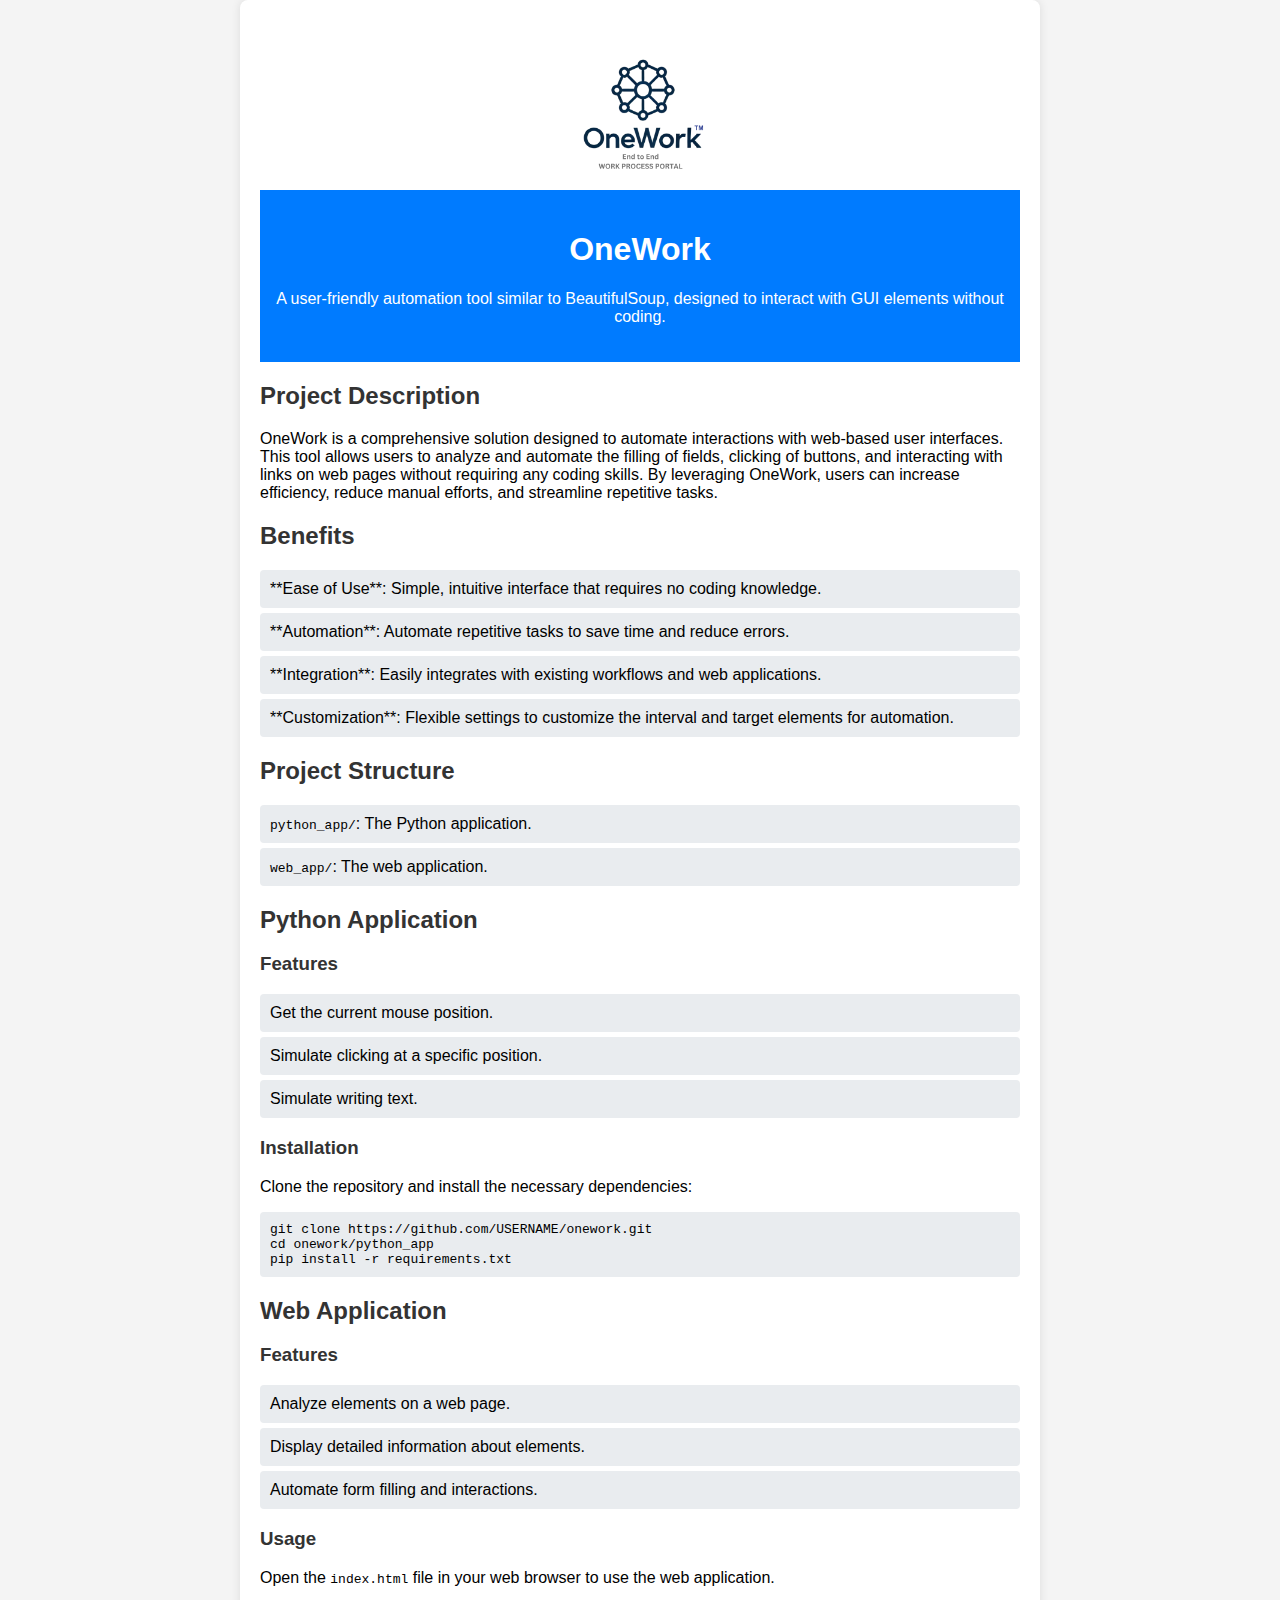
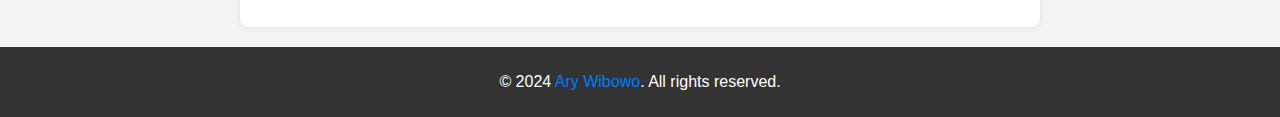
<file: index.html>
<!DOCTYPE html>
<html lang="en">
<head>
    <meta charset="UTF-8">
    <meta name="viewport" content="width=device-width, initial-scale=1.0">
    <title>OneWork Web App</title>
    <link rel="stylesheet" href="css/styles.css">
</head>
<body>
    <main>
        <div class="logo-container">
            <img src="images/logo.png" alt="OneWork Logo" class="logo">
        </div>
        <header>
            <h1>OneWork</h1>
            <p>A user-friendly automation tool similar to BeautifulSoup, designed to interact with GUI elements without coding.</p>
        </header>
        <section>
            <h2>Project Description</h2>
            <p>OneWork is a comprehensive solution designed to automate interactions with web-based user interfaces. This tool allows users to analyze and automate the filling of fields, clicking of buttons, and interacting with links on web pages without requiring any coding skills. By leveraging OneWork, users can increase efficiency, reduce manual efforts, and streamline repetitive tasks.</p>
            <h2>Benefits</h2>
            <ul>
                <li>**Ease of Use**: Simple, intuitive interface that requires no coding knowledge.</li>
                <li>**Automation**: Automate repetitive tasks to save time and reduce errors.</li>
                <li>**Integration**: Easily integrates with existing workflows and web applications.</li>
                <li>**Customization**: Flexible settings to customize the interval and target elements for automation.</li>
            </ul>
        </section>
        <section>
            <h2>Project Structure</h2>
            <ul>
                <li><code>python_app/</code>: The Python application.</li>
                <li><code>web_app/</code>: The web application.</li>
            </ul>
        </section>
        <section>
            <h2>Python Application</h2>
            <h3>Features</h3>
            <ul>
                <li>Get the current mouse position.</li>
                <li>Simulate clicking at a specific position.</li>
                <li>Simulate writing text.</li>
            </ul>
            <h3>Installation</h3>
            <p>Clone the repository and install the necessary dependencies:</p>
            <pre><code>git clone https://github.com/USERNAME/onework.git
cd onework/python_app
pip install -r requirements.txt</code></pre>
        </section>
        <section>
            <h2>Web Application</h2>
            <h3>Features</h3>
            <ul>
                <li>Analyze elements on a web page.</li>
                <li>Display detailed information about elements.</li>
                <li>Automate form filling and interactions.</li>
            </ul>
            <h3>Usage</h3>
            <p>Open the <code>index.html</code> file in your web browser to use the web application.</p>
        </section>
    </main>
    <footer>
        <p>&copy; 2024 <a href="https://www.arywibowo.id">Ary Wibowo</a>. All rights reserved.</p>
    </footer>
    <script src="js/main.js"></script>
</body>
</html>
</file>
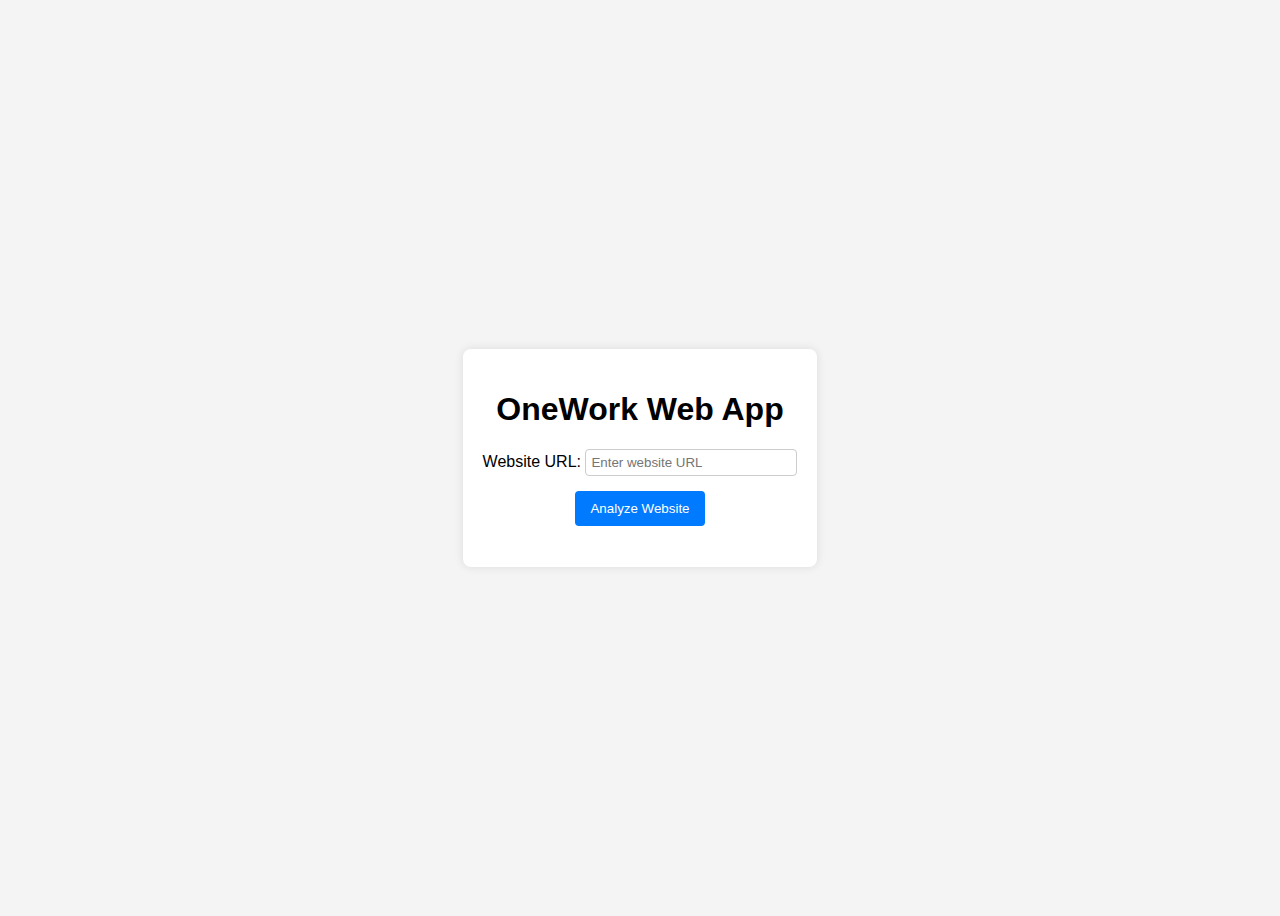
<file: web_app/index.html>
<!DOCTYPE html>
<html lang="en">
<head>
    <meta charset="UTF-8">
    <meta name="viewport" content="width=device-width, initial-scale=1.0">
    <title>OneWork Web App</title>
    <link rel="stylesheet" href="css/styles.css">
</head>
<body>
    <div class="container">
        <h1>OneWork Web App</h1>
        <div class="input-group">
            <label for="url">Website URL:</label>
            <input type="text" id="url" name="url" placeholder="Enter website URL">
        </div>
        <button onclick="analyzeWebsite()">Analyze Website</button>
        <div id="elementsInfo"></div>
        <div id="automationSection" style="display: none;">
            <h2>Automation Settings</h2>
            <div class="input-group">
                <label for="fieldId">Field ID:</label>
                <input type="text" id="fieldId" name="fieldId">
            </div>
            <div class="input-group">
                <label for="text">Text to Enter:</label>
                <input type="text" id="text" name="text">
            </div>
            <div class="input-group">
                <label for="interval">Interval (seconds):</label>
                <select id="interval" name="interval">
                    <option value="10">10 seconds</option>
                    <option value="30">30 seconds</option>
                    <option value="60">1 minute</option>
                    <option value="600">10 minutes</option>
                </select>
            </div>
            <button onclick="startAutomation()">Start Automation</button>
        </div>
        <p id="info"></p>
    </div>
    <script src="js/main.js"></script>
</body>
</html>
</file>
<file: css/styles.css>
body {
    font-family: Arial, sans-serif;
    margin: 0;
    padding: 0;
    background-color: #f4f4f4;
    display: flex;
    justify-content: center;
    align-items: center;
    min-height: 100vh;
    flex-direction: column;
}

.logo-container {
    display: flex;
    justify-content: center;
    margin-top: 20px;
}

.logo {
    width: 150px;
    height: auto;
}

header {
    background-color: #007bff;
    color: white;
    text-align: center;
    padding: 20px 0;
    margin-bottom: 20px;
    width: 100%;
    box-sizing: border-box;
}

main {
    padding: 20px;
    max-width: 800px;
    background-color: #fff;
    border-radius: 8px;
    box-shadow: 0 0 10px rgba(0, 0, 0, 0.1);
    margin-bottom: 20px;
    width: 90%;
    box-sizing: border-box;
}

section {
    margin-bottom: 20px;
}

h2, h3 {
    color: #333;
}

ul {
    list-style-type: none;
    padding: 0;
}

li {
    background-color: #e9ecef;
    margin: 5px 0;
    padding: 10px;
    border-radius: 4px;
}

pre {
    background-color: #e9ecef;
    padding: 10px;
    border-radius: 4px;
    overflow-x: auto;
}

footer {
    background-color: #333;
    color: white;
    text-align: center;
    padding: 10px 0;
    width: 100%;
    box-sizing: border-box;
}

footer a {
    color: #007bff;
    text-decoration: none;
}

footer a:hover {
    text-decoration: underline;
}
</file>
<file: web_app/css/styles.css>
body {
    font-family: Arial, sans-serif;
    display: flex;
    justify-content: center;
    align-items: center;
    height: 100vh;
    background-color: #f4f4f4;
}

.container {
    background-color: #fff;
    padding: 20px;
    border-radius: 8px;
    box-shadow: 0 0 10px rgba(0,0,0,0.1);
    text-align: center;
}

.input-group {
    margin-bottom: 10px;
}

input, select {
    padding: 5px;
    border: 1px solid #ccc;
    border-radius: 4px;
    width: 200px;
}

button {
    padding: 10px 15px;
    border: none;
    border-radius: 4px;
    background-color: #007bff;
    color: white;
    cursor: pointer;
    margin: 5px;
}

button:hover {
    background-color: #0056b3;
}
</file>
